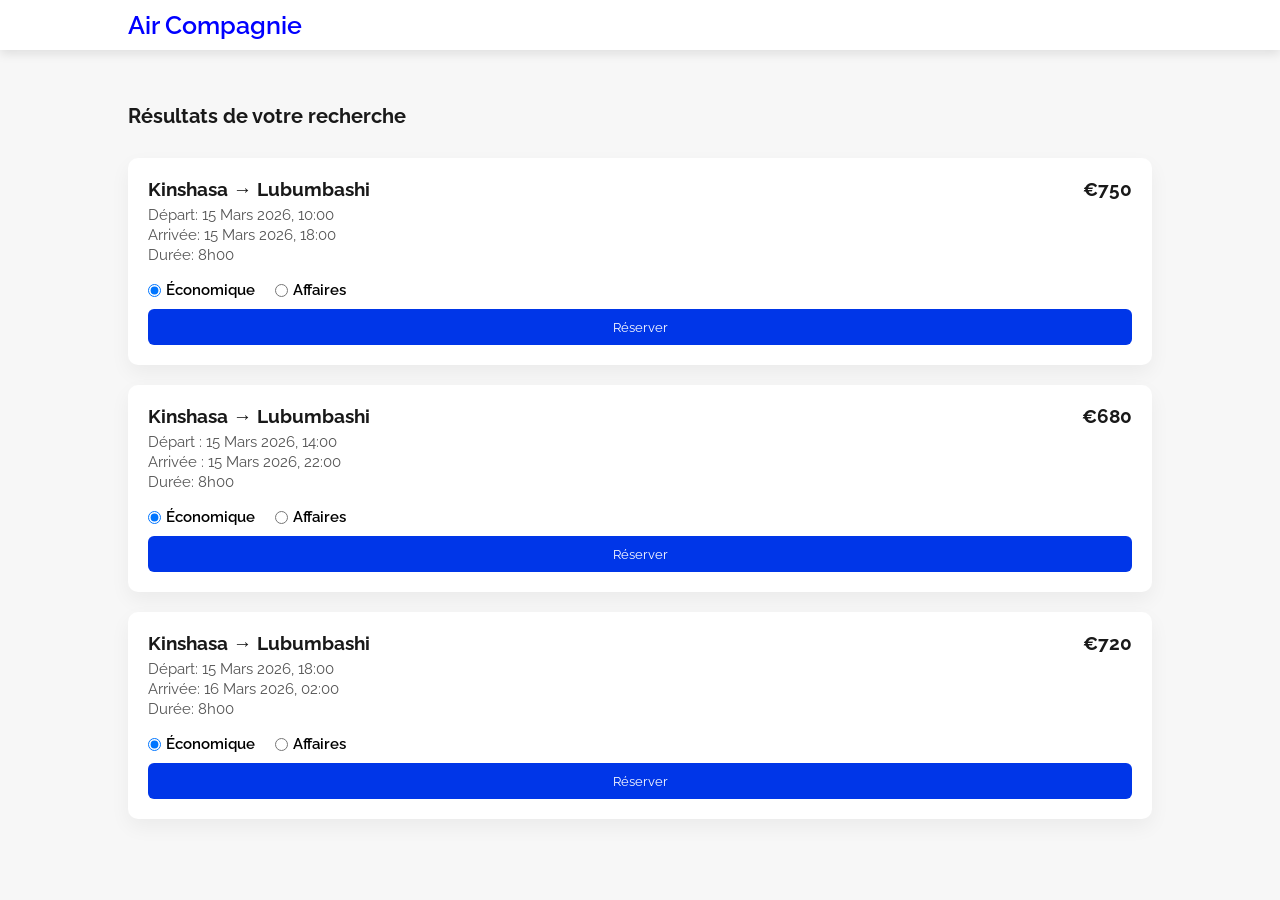
<file: search-results.html>
<!DOCTYPE html>
<html lang="fr">
<head>
<meta charset="UTF-8">
<meta name="viewport" content="width=device-width, initial-scale=1.0">
<title>Résultats de Vols - AirTravel</title>
<link rel="stylesheet" href="style.css">
<style>
body {
    font-family: 'Raleway', sans-serif;
    background-color: #f7f7f7;
    margin: 0;
    padding: 0;
}

header {
    background-color: #fff;
    padding: 0px 10%;
    box-shadow: 0 4px 10px rgba(0,0,0,0.1);
    position: sticky;
    top: 0;
    z-index: 100;
}

header .logo a {
    text-decoration: none;
    font-size: 25px;
    color: #29d9d5;
}

header .logo a span {
    color: #222;
}

.search-results {
    padding: 4px 10%;
}

.search-results h2 {
    color: #191919;
    font-size: 2rem;
    margin-bottom: 30px;
}

.flight-card {
    background: #fff;
    padding: 20px;
    margin-bottom: 20px;
    border-radius: 10px;
    box-shadow: 0 8px 20px rgba(0,0,0,0.05);
    display: flex;
    flex-direction: column;
}

.flight-top {
    display: flex;
    justify-content: space-between;
    flex-wrap: wrap;
    margin-bottom: 15px;
}

.flight-info h3 {
    font-size: 1.9rem;
    margin-bottom: 5px;
    color: #191919;
}

.flight-info p {
    font-size: 1.5rem;
    color: #555;
    margin: 2px 0;
}

.flight-options {
    display: flex;
    justify-content: flex-start;
    align-items: center;
    gap: 20px;
    margin-bottom: 10px;
}

.flight-options label {
    display: flex;
    align-items: center;
    gap: 5px;
    font-weight: 600;
    font-size: 1.5rem;
    cursor: pointer;
}

.flight-price {
    font-size: 1.9rem;
    font-weight: bold;
    color: #191919;
    margin-bottom: 10px;
}

.flight-card button {
    padding: 10px 25px;
    border: none;
    background-color: #0036e8;
    color: #fff;
    border-radius: 6px;
    cursor: pointer;
    transition: 0.3s;
}

.flight-card button:hover {
    background-color: #103fd6;
}

/* Responsive */
@media (max-width: 750px){
    .flight-top {
        flex-direction: column;
    }
}
</style>
</head>
<body>

<header>
    <div class="logo">
            <a href="index.html" style="color: blue; font-weight: 600;"> Air Compagnie</a>
        </div>
</header>

<section class="search-results">
    <h2>Résultats de votre recherche</h2>

    <!-- Exemple de carte de vol -->
    <div class="flight-card">
        <div class="flight-top">
            <div class="flight-info">
                <h3>Kinshasa → Lubumbashi</h3>
                <p>Départ: 15 Mars 2026, 10:00</p>
                <p>Arrivée: 15 Mars 2026, 18:00</p>
                <p>Durée: 8h00</p>
            </div>

            <div class="flight-price" id="price1">€750</div>
        </div>

        <div class="flight-options">
            <label>
                <input type="radio" name="class1" value="eco" checked>
                Économique
            </label>
            <label>
                <input type="radio" name="class1" value="business">
                Affaires
            </label>
        </div>

        <button>Réserver</button>
    </div>

    <div class="flight-card">
        <div class="flight-top">
            <div class="flight-info">
                <h3>Kinshasa → Lubumbashi</h3>
                <p>Départ : 15 Mars 2026, 14:00</p>
                <p>Arrivée : 15 Mars 2026, 22:00</p>
                <p>Durée: 8h00</p>
            </div>

            <div class="flight-price" id="price2">€680</div>
        </div>

        <div class="flight-options">
            <label>
                <input type="radio" name="class2" value="eco" checked>
                Économique
            </label>
            <label>
                <input type="radio" name="class2" value="business">
                Affaires
            </label>
        </div>

        <button>Réserver</button>
    </div>

    <div class="flight-card">
        <div class="flight-top">
            <div class="flight-info">
                <h3>Kinshasa → Lubumbashi</h3>
                <p>Départ: 15 Mars 2026, 18:00</p>
                <p>Arrivée: 16 Mars 2026, 02:00</p>
                <p>Durée: 8h00</p>
            </div>

            <div class="flight-price" id="price3">€720</div>
        </div>

        <div class="flight-options">
            <label>
                <input type="radio" name="class3" value="eco" checked>
                Économique
            </label>
            <label>
                <input type="radio" name="class3" value="business">
                Affaires
            </label>
        </div>

        <button>Réserver</button>
    </div>

</section>

<script>
// Prix dynamique selon la classe choisie
const flights = [
    {id: 'price1', eco: 750, business: 1200},
    {id: 'price2', eco: 680, business: 1100},
    {id: 'price3', eco: 720, business: 1150},
];

flights.forEach((flight, index) => {
    const radios = document.getElementsByName('class' + (index+1));
    radios.forEach(radio => {
        radio.addEventListener('change', () => {
            document.getElementById(flight.id).innerText = '€' + flight[radio.value];
        });
    });
});
</script>

</body>
</html>
</file>
<file: style.css>
@import url('https://fonts.googleapis.com/css2?family=Raleway:wght@100;200;400;500&display=swap');
*{
    margin: 0;
    padding: 0;
    box-sizing: border-box;
    font-family: 'Raleway', sans-serif;
}
a {
    text-decoration: 0;
}
html {
    font-size: 62.5%;
    scroll-behavior: smooth;
    scroll-padding-top: 9px;
}
::-webkit-scrollbar {
    width: 8px;
}
::-webkit-scrollbar-thumb {
    background-color: #222222;
}
body {
    background-color: #f7f7f7;
}
section {
    margin-top: 50px;
}

header {
    background-color: #f7f7f7;
    position: fixed;
    top: 0;
    left: 0;
    right: 0;
    z-index: 1000;
    display: flex;
    align-items: center;
    justify-content: space-between;
    height: 50px;
    padding: 0 5%;

}
header  .logo a {
    font-size: 25px;
    color: #29d9d5;
 
}
header  .logo a span {
    color: #2c2c2c;
}
.menu {
    display: flex;
    align-items: center;
}
.menu li  {
    margin: 0 15px;
    list-style-type: none;
}
.menu li a {
    color: #2c2c2c;
    font-size: 14px;
}

.menu li a:hover {
    color: #0036e8;
    text-decoration: underline;
    font-size: 14px;
}

.btn-reservation {
    color: #0036e8;
    font-size: 14px;
    border: 2px solid #0036e8;
    padding: 5px 20px;
    transition: 0.5s;
    font-weight: bolder;
}
.btn-reservation:hover {
    background-color: #0036e8;
    color: #fff;
 
}

/* Home acceuil CSS */

#home {
    background: linear-gradient(rgba(0,0,0,0.1),#333), url("images/img1.jpg");
    background-position: center;
    background-size: cover;
    height: 70vh;
    display: flex;
    align-items: center;
    justify-content: center;
    flex-direction: column;
    position: relative;
}
#home h2 {
    font-size: 45px;
    margin-bottom: 10px;
    color: white;
}
#home h4 {
    font-size: 50px;
    color: #fff;
    margin-bottom: 10px;
    text-transform: capitalize;
}
#home p {
    color: #fff;
    margin-bottom: 80px;
    font-size: 18px;
    width: 50%;
    text-align: center;
}
.home-btn {
    margin-bottom: 20px;
}

/* --- FLIGHT SEARCH STYLING --- */
.find_trip {
    background-color: #fff;
    padding: 30px;
    width: 80%;
    margin: -80px auto 0 auto;
    border-radius: 12px;
    box-shadow: 0 10px 25px rgba(0,0,0,0.1);
    display: flex;
    flex-direction: column;
    align-items: center;
    transition: 0.3s;
}

.find_trip h3 {
    font-size: 2rem;
    color: #2519ff;
    margin-bottom: 20px;
    font-weight: 600;
}

.find_trip form {
    display: flex;
    flex-wrap: wrap;
    justify-content: space-between;
    width: 100%;
    gap: 15px;
}

.find_trip form div {
    display: flex;
    flex-direction: column;
    width: 18%;
}

.find_trip form label {
    font-size: 1.3rem;
    color: #333;
    margin-bottom: 6px;
    font-weight: 500;
}

.find_trip form input,
.find_trip form select {
    padding: 10px 15px;
    border-radius: 6px;
    border: 0px solid #0036e8;
    font-size: 1.3rem;
    outline: none;
    transition: 0.3s;
    background-color: #f7f7f7;
}

.find_trip form input:focus,
.find_trip form select:focus {
    border-color: #2c2c2c;
    box-shadow: 0 0 10px rgba(41,217,213,0.5);
}

.find_trip form input[type="submit"] {
    width: 100%;
    padding: 12px 0;
    font-size: 1.4rem;
    color: #fff;
    background-color: #0036e8;
    border: none;
    border-radius: 6px;
    cursor: pointer;
    font-weight: 600;
    transition: 0.3s;
}

.find_trip form input[type="submit"]:hover {
    background-color: #2242b7;
    box-shadow: 0 0 15px rgba(41,217,213,0.5);
}

/* --- RESULTS CARD --- */
#flight-results {
    margin-top: 25px;
    width: 100%;
    background-color: #f7f7f7;
    border-radius: 10px;
    padding: 20px;
    box-shadow: 0 8px 20px rgba(0,0,0,0.05);
}

#flight-results h3 {
    color: #296ad9;
    font-size: 1.8rem;
    margin-bottom: 15px;
}

#flight-results ul {
    list-style: none;
    padding: 0;
}

#flight-results li {
    padding: 8px 0;
    font-size: 1.3rem;
    color: #333;
}

#flight-results button {
    margin-top: 15px;
    padding: 10px 20px;
    border-radius: 6px;
    border: none;
    background-color: #2952d9;
    color: #fff;
    font-size: 1.3rem;
    cursor: pointer;
    transition: 0.3s;
}

#flight-results button:hover {
    background-color: #22b7b2;
    box-shadow: 0 0 10px rgba(41,217,213,0.5);
}

/* --- RESPONSIVE --- */
@media(max-width: 900px){
    .find_trip form div {
        width: 48%;
    }
}

@media(max-width: 600px){
    .find_trip form div {
        width: 100%;
    }
}

/*A propos CSS*/
#a-propos {
    margin-top: 100px;
    margin-bottom: 50px;
    padding: 0 10%;
    width: 100%;
}
.title {
    text-transform: capitalize;
    margin: 70px 0;
    font-weight: bold;
    color: #191919;
    position: relative;
    margin-left:15px;
    font-size: 20px;

}
.title::after {
    position: absolute;
    left: -15px;
    content: "";
    height: 100%;
    background-color: #191919;
    width: 5px;
}

/* --- Section À propos cartes --- */
.about-card {
    display: flex;
    justify-content: space-between;
    align-items: center;
    margin-bottom: 80px;
    gap: 100px;
    align-items: self-start;
}

.about-card:nth-child(even) {
    flex-direction: row-reverse; /* alterner image / texte */
}

.about-text {
    flex: 1;
}

.about-text h3 {
    font-size: 4rem;
    margin-bottom: 15px;
    color: #191919; /* bleu foncé pour correspondre aux boutons */
    font-weight: 600;
}

.about-text p {
    font-size: 1.9rem;
    color: #222;
    line-height: 1.6;
    margin-bottom: 15px;
}

.about-image {
    flex: 1;
    max-width: 500px; /* limite la largeur de l'image */
}

.about-image img {
    width: 100%;
    aspect-ratio: 1 / 1; /* rend l'image carrée */
    border-radius: 12px;
    box-shadow: 0 10px 25px rgba(0,0,0,0.1);
    object-fit: cover;
}

/* --- Responsive --- */
@media(max-width:900px){
    .about-card {
        flex-direction: column;
    }
    .about-card:nth-child(even) {
        flex-direction: column;
    }
    .about-image, .about-text {
        width: 100%;
    }
    .about-image img {
        height: auto;
        aspect-ratio: auto; /* enlève carré pour mobile si besoin */
    }
}

/*Destination CSS*/
#popular-destination {
    padding: 0 10% ;
    margin-bottom: 50px;
}

#popular-destination .content { display: grid; grid-template-columns: repeat(auto-fit, minmax(300px,1fr)); gap: 32px; }

/* --- Destinations simplifiées --- */
#popular-destination .content .box {
    position: relative;
    height: 250px;
    overflow: hidden;
    border-radius: 12px;
    box-shadow: 0 5px 15px rgba(0,0,0,0.1);
    cursor: default;
    transition: none; /* supprime toutes les animations */
}

#popular-destination .content .box img {
    width: 100%;
    height: 100%;
    object-fit: cover;
    display: block;
}

#popular-destination .content .box .content {
    position: absolute;
    bottom: 0;
    left: 0;
    width: 100%;
    padding: 10px 15px;
    background: rgba(0,0,0,0.5); /* fond semi-transparent */
    color: #fff;
    text-align: left;
    box-sizing: border-box;
    transition: none; /* plus d'effet au survol */
}

#popular-destination .content .box .content h4 {
    margin: 0;
    font-size: 1.6rem;
    font-weight: 600;
}

#popular-destination .content .box .content p,
#popular-destination .content .box .content a {
    display: none; /* supprime texte et bouton */
}

/* Contact CSS */
#contact {
    padding: 0 10%;
    margin-bottom: 50px;
    height: 90vh;
}
#contact form {
    background-color: #fff;
    margin:auto;
    display: flex;
    flex-direction: column;
    padding: 20px;
}
.left-right {
    display: flex;
    justify-content: space-between;
    align-items: center;
    margin-bottom: 20px;
}
.left-right .left , .left-right .right  {
    display: flex;
    flex-direction: column;
    width: 49%;
}
#contact form label {
    font-size: 14px;
    padding: 10px 0;
    font-weight: 600
}
#contact form input {
    padding: 8px;
    outline: 0;
    border: 1px solid #999;
}

textarea {
    height: 150px;
    resize: none;
    outline: 0;
    width: 100%;
    padding: 10px;
}
#contact form input:focus , textarea:focus {
    border: 1px solid #29d9d5;
}
iframe {
    height: 150px;
    width: 100%;
}
#contact button {
    width: fit-content;
    padding: 8px 40px;
    background-color: #111;
    border: 1px solid #111;
    color: #fff;
    cursor: pointer;
    transition: 0.5s;
}
#contact button:hover {
    letter-spacing: 1px;
}

/* --- Footer --- */
footer {
    background-color: #111;
    color: #fff;
    padding: 50px 10%;
    font-size: 1.4rem;
}

.footer-container {
    display: flex;
    justify-content: space-between;
    flex-wrap: wrap;
    gap: 50px;
}

.footer-section h4 {
    font-size: 1.8rem;
    margin-bottom: 15px;
    color: #29d9d5;
}

.footer-section p, 
.footer-section li {
    font-size: 1.4rem;
    line-height: 2;
    color: #ccc;
}

.footer-section ul {
    list-style: none;
    padding: 0;
}

.footer-section ul li a {
    color: #ccc;
    text-decoration: none;
    transition: 0.3s;
}

.footer-section ul li a:hover {
    color: #29d9d5;
}

.socials a img {
    width: 25px;
    margin-right: 15px;
    transition: 0.3s;
}

.footer-bottom {
    border-top: 1px solid #333;
    margin-top: 30px;
    padding-top: 20px;
    text-align: center;
    font-size: 1.3rem;
    color: #aaa;
}

.footer-bottom span {
    color: #2952d9;
}

/* Responsive Footer */
@media(max-width:900px){
    .footer-container {
        flex-direction: column;
        gap: 30px;
    }
}
.responsive-menu {
    display: none;
}
/*Responsive*/
@media (max-width:750px) {
    header .menu {
        display: none;
    }
    .btn-reservation {
        display: none;
    }
    /*Home responsive*/
    #home h2 {
        font-size: 18px;
        -webkit-text-stroke: 0;
        color: #fff;
    }
    #home h4 {
        font-size: 28px;
    }
    #home p {
        text-align: center;
        font-size: 10px;
    }
    .find_trip {
        width: 100%;
        height: 200px;
    }
    .find_trip form {
        flex-wrap: wrap;
    }
    .find_trip form div {
        margin-top: 10px;
        flex-direction: column;
        width: 47%;
    }
    .find_trip form input[type="submit"]{
        width: 47%;
    }
    .home-btn {
        display:block;
    }
    /*Responsive A propos*/
    .img-desc {
        flex-direction: column;
        width: 100%;
    }
    .img-desc .left , .img-desc .right {
        width: 100%;
    }
    .img-desc .left video {
        width: 100%;
    }
    .img-desc .left::after {
        background-color: transparent;
    }
    .img-desc .left {
        margin-bottom: 20px;
    }

    /*Responsive menu*/
    .responsive-menu {
        width: 50px;
        height: 50px;
        display: flex;
        align-items: center;
        justify-content: center;
        position: relative;
        cursor: pointer;
    }
    .responsive-menu::after {
        position: absolute;
        content: "";
        height: 3px;
        background-color: #29d9d5;
        width: 28px;
        box-shadow: 0 10px 0 #29d9d5;
        transform: translateY(-10px);
        transition: 0.5s;
    }
    .responsive-menu.active::after {
        box-shadow: 0 0 0 #29d9d5; 
        transform: rotate(45deg);
    }
    .responsive-menu::before {
        position: absolute;
        content: "";
        height: 3px;
        background-color: #29d9d5;
        width: 28px;
        transform: translateY(10px);
        transition: 0.5s;
    }
    .responsive-menu.active::before {
        transform: rotate(-45deg);
    }
    header .menu.responsive {
        display: flex;
        position: absolute;
        top: 50px;
        right: 0;
        flex-direction: column;
        background-color: #222;
        align-items: unset;
        animation: animate-menu 1s forwards;
    }
    header .menu.responsive li {
        margin: 20px;
        width: 100px;
        padding-left: 20px;
    }

    @keyframes animate-menu {
        0% {
            transform: translateY(0);
        }
        100% {
            transform: translateY(100%);
        }
    }
}
</file>
